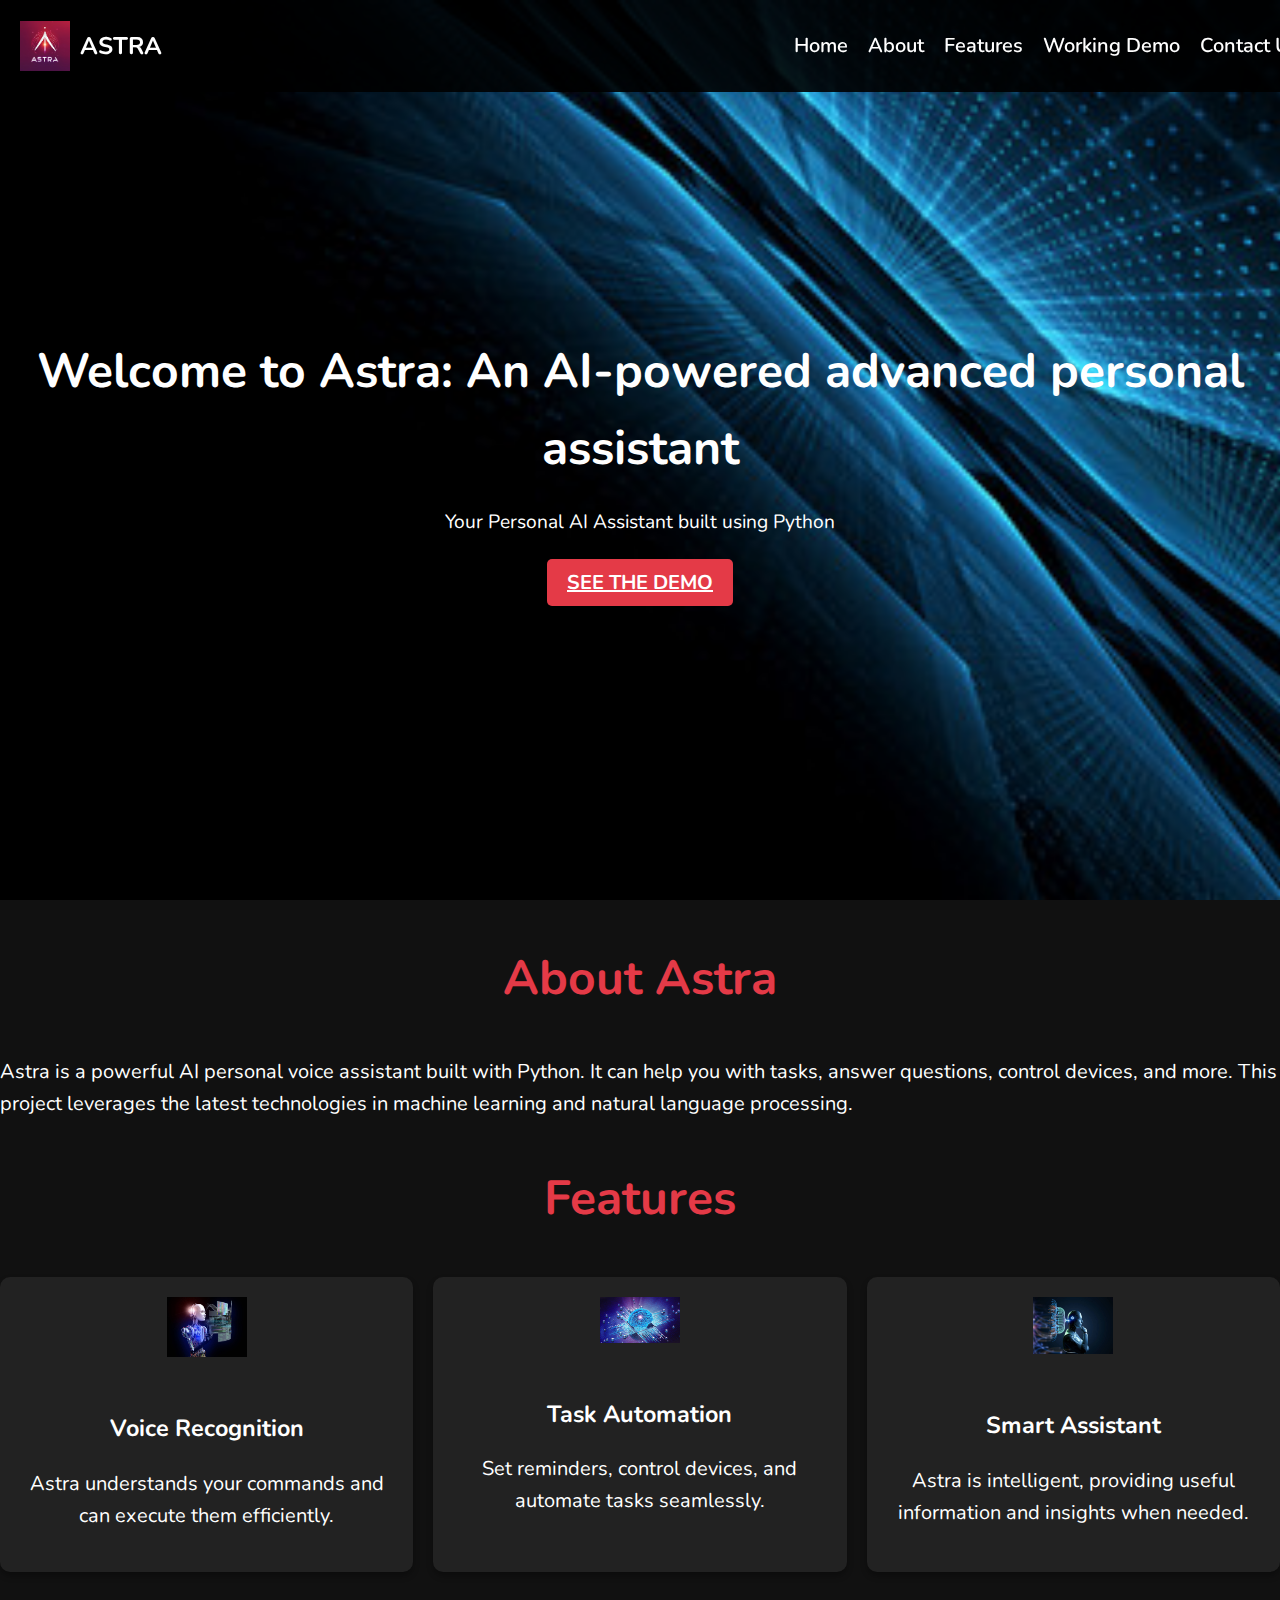
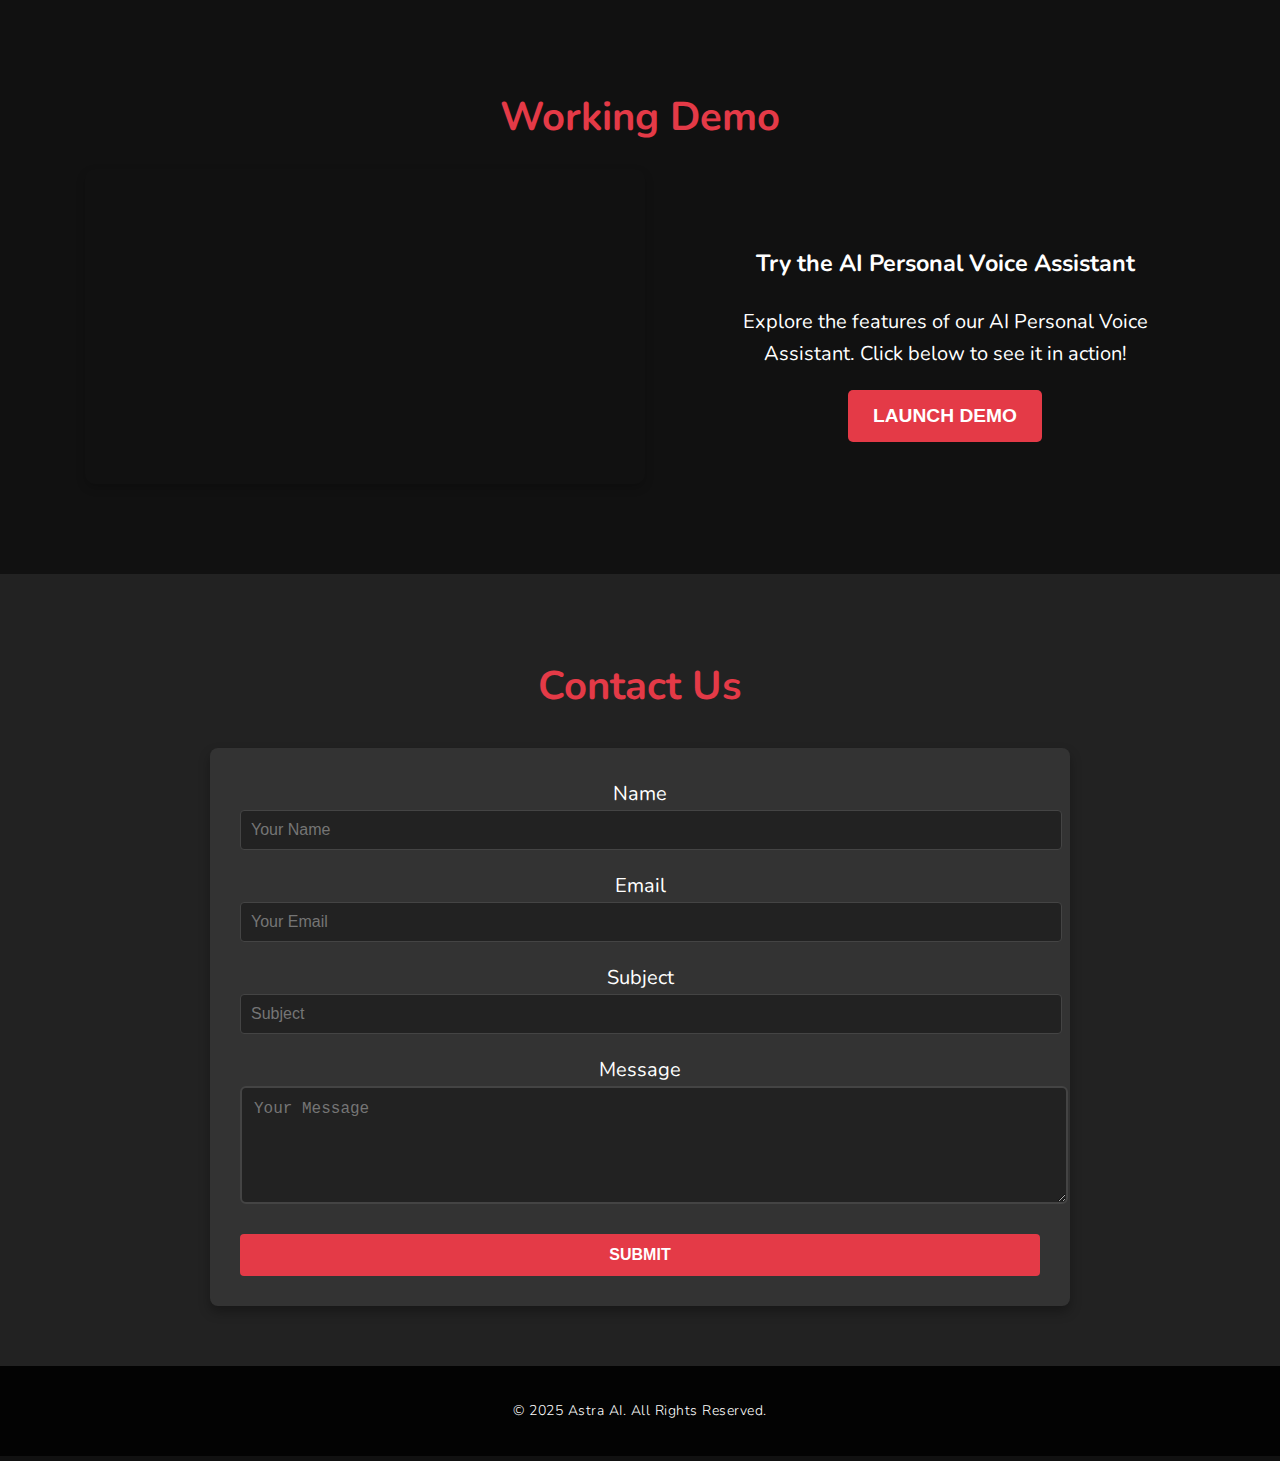
<file: index.html>
<!DOCTYPE html>
<html lang="en">

<head>
    <meta charset="UTF-8">
    <meta name="viewport" content="width=device-width, initial-scale=1.0">
    <meta http-equiv="X-UA-Compatible" content="ie=edge">
    <title>Astra: An AI-powered advanced personal assistant</title>
    <link rel="stylesheet" href="style.css">
    <link rel="icon" href="images/favicon.png" type="image/png">
</head>

<body>
    <!-- Navbar -->
    <nav>
        <div class="brand-logo">
            <img src="images/Astra logo.png" alt="Logo">
            <span>Astra</span>
        </div>
        <ul class="navbar-nav">
            <li><a href="#hero">Home</a></li>
            <li><a href="#about">About</a></li>
            <li><a href="#features">Features</a></li>
            <li><a href="#demo">Working Demo</a></li>
            <li><a href="#contact">Contact Us</a></li>
        </ul>
    </nav>

    <!-- Hero Section -->
    <header id="hero">
        <div class="hero-content">
            <h1>Welcome to Astra: An AI-powered advanced personal assistant</h1>
            <p>Your Personal AI Assistant built using Python</p>
            <a href="#demo" class="btn">See the Demo</a>
        </div>
    </header>

    <!-- About Section -->
    <section id="about" class="container">
        <div class="section-title">
            <h2>About Astra</h2>
        </div>
        <p>
            Astra is a powerful AI personal voice assistant built with Python. It can help you with tasks, answer questions, control devices, and more. This project leverages the latest technologies in machine learning and natural language processing.
        </p>
    </section>

    <!-- Features Section -->
    <section id="features" class="container">
        <div class="section-title">
            <h2>Features</h2>
        </div>
        <div class="features-grid">
            <div class="feature-card">
                <img src="images/feature1.png" alt="Feature 1">
                <h3>Voice Recognition</h3>
                <p>Astra understands your commands and can execute them efficiently.</p>
            </div>
            <div class="feature-card">
                <img src="images/feature2.png" alt="Feature 2">
                <h3>Task Automation</h3>
                <p>Set reminders, control devices, and automate tasks seamlessly.</p>
            </div>
            <div class="feature-card">
                <img src="images/feature3.png" alt="Feature 3">
                <h3>Smart Assistant</h3>
                <p>Astra is intelligent, providing useful information and insights when needed.</p>
            </div>
        </div>
    </section>

    <!-- Working Demo Section -->
<section id="working-demo" class="working-demo-section">
    <h2>Working Demo</h2>
    <div class="demo-container">
        <div class="demo-video">
            <!-- You can embed a video demo or a live feature -->
            <iframe src="https://www.youtube.com/embed/VIDEO_ID" frameborder="0" allow="accelerometer; autoplay; encrypted-media; gyroscope; picture-in-picture" allowfullscreen></iframe>
        </div>
        <div class="demo-description">
            <h3>Try the AI Personal Voice Assistant</h3>
            <p>Explore the features of our AI Personal Voice Assistant. Click below to see it in action!</p>
            <button class="btn demo-btn">Launch Demo</button>
        </div>
    </div>
</section>


   <!-- Contact Form Section -->
<section id="contact" class="contact-section">
    <div class="container">
        <h2 class="section-title">Contact Us</h2>
        <form action="https://formspree.io/f/xqaagqol" method="POST" class="contact-form">
            <div class="form-group">
                <label for="name">Name</label>
                <input type="text" id="name" name="name" required placeholder="Your Name">
            </div>

            <div class="form-group">
                <label for="email">Email</label>
                <input type="email" id="email" name="email" required placeholder="Your Email">
            </div>

            <div class="form-group">
                <label for="subject">Subject</label>
                <input type="text" id="subject" name="subject" required placeholder="Subject">
            </div>

            <div class="form-group">
                <label for="message">Message</label>
                <textarea id="message" name="message" required placeholder="Your Message" rows="5"></textarea>
            </div>

            <button type="submit" class="btn submit-btn">Submit</button>
        </form>
    </div>
</section>



    <!-- Footer -->
    <footer>
        <p>&copy; 2025 Astra AI. All Rights Reserved.</p>
    </footer>

    <script src="script.js"></script>
</body>
<!--Start of Tawk.to Script-->
<script type="text/javascript">
var Tawk_API=Tawk_API||{}, Tawk_LoadStart=new Date();
(function(){
var s1=document.createElement("script"),s0=document.getElementsByTagName("script")[0];
s1.async=true;
s1.src='https://embed.tawk.to/676beab949e2fd8dfefd9c19/1ifuoppf0';
s1.charset='UTF-8';
s1.setAttribute('crossorigin','*');
s0.parentNode.insertBefore(s1,s0);
})();
</script>
<!--End of Tawk.to Script-->
</html>
</file>
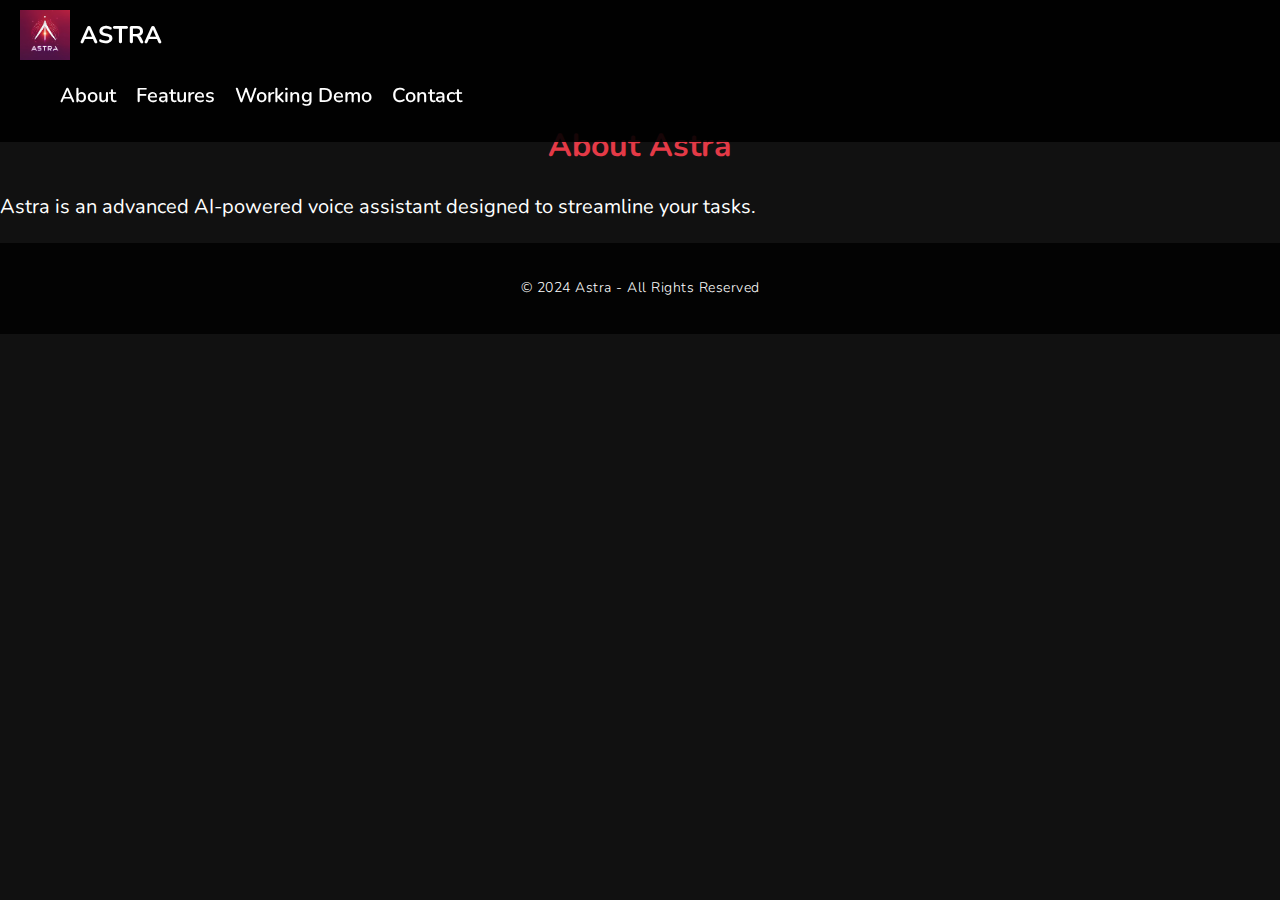
<file: about.html>
<!DOCTYPE html>
<html lang="en">

<head>
    <meta charset="UTF-8">
    <meta name="viewport" content="width=device-width, initial-scale=1.0">
    <meta http-equiv="X-UA-Compatible" content="ie=edge">
    <title>About Astra</title>
    <link rel="stylesheet" href="style.css">
    <link rel="icon" href="images/favicon.png" type="image/png">
</head>

<body>
    <nav>
        <div class="container">
            <a href="index.html" class="brand-logo">
                <img src="images/Astra logo.png" alt="Astra Logo">
                <span>Astra</span>
            </a>
            <ul class="navbar-nav">
                <li><a href="about.html" class="active">About</a></li>
                <li><a href="features.html">Features</a></li>
                <li><a href="working-demo.html">Working Demo</a></li>
                <li><a href="contact.html">Contact</a></li>
            </ul>
        </div>
    </nav>

    <main>
        <div class="container">
            <h1 class="section-title">About Astra</h1>
            <p>Astra is an advanced AI-powered voice assistant designed to streamline your tasks.</p>
        </div>
    </main>

    <footer>
        <div class="container">
            <p>&copy; 2024 Astra - All Rights Reserved</p>
        </div>
    </footer>
</body>
<!--Start of Tawk.to Script-->
<script type="text/javascript">
var Tawk_API=Tawk_API||{}, Tawk_LoadStart=new Date();
(function(){
var s1=document.createElement("script"),s0=document.getElementsByTagName("script")[0];
s1.async=true;
s1.src='https://embed.tawk.to/676beab949e2fd8dfefd9c19/1ifuoppf0';
s1.charset='UTF-8';
s1.setAttribute('crossorigin','*');
s0.parentNode.insertBefore(s1,s0);
})();
</script>
<!--End of Tawk.to Script-->
</html>
</file>
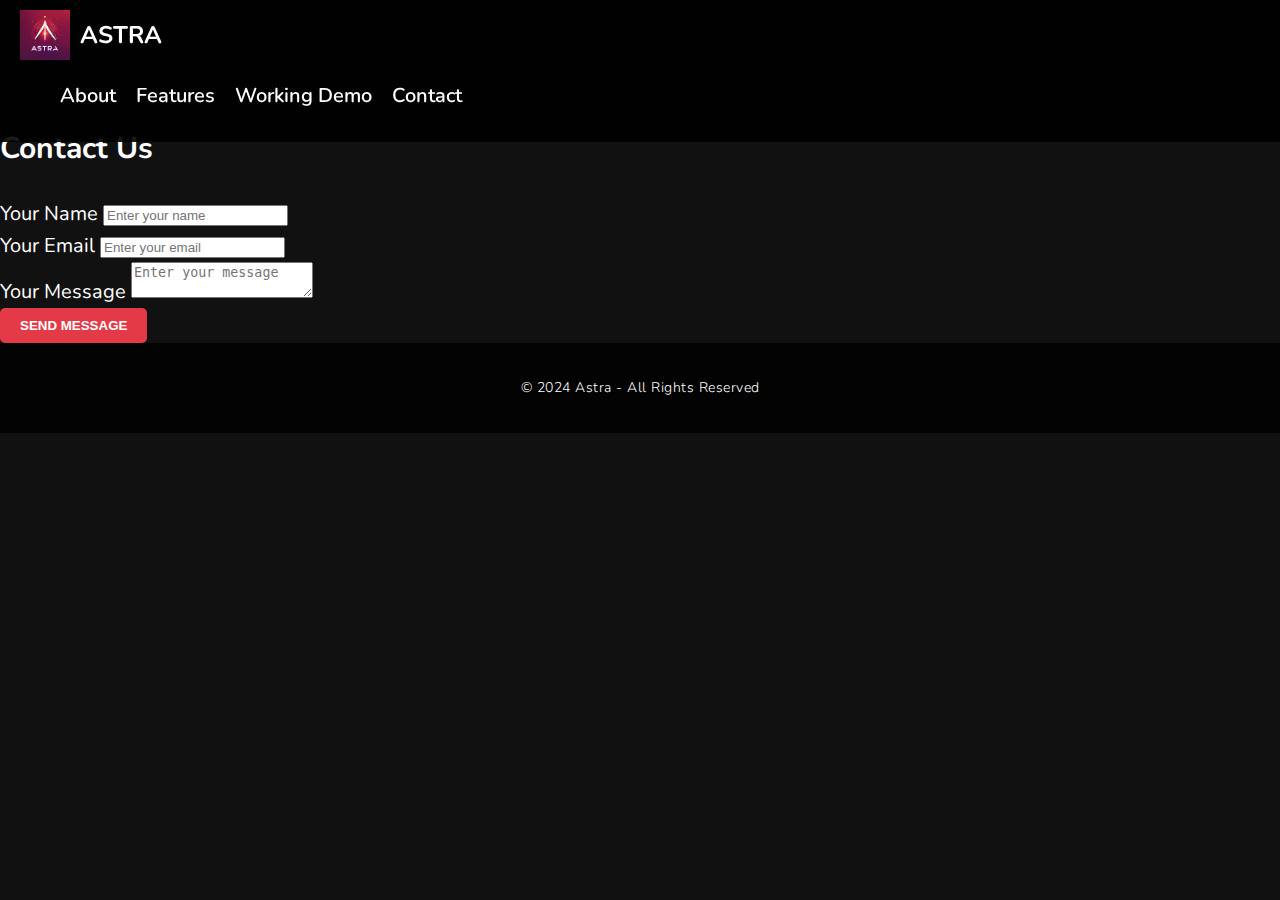
<file: contact.html>
<!DOCTYPE html>
<html lang="en">

<head>
    <meta charset="UTF-8">
    <meta name="viewport" content="width=device-width, initial-scale=1.0">
    <meta http-equiv="X-UA-Compatible" content="ie=edge">
    <title>Contact - Astra</title>
    <link rel="stylesheet" href="style.css">
    <link rel="icon" href="images/favicon.png" type="image/png">
</head>

<body>
    <nav>
        <div class="container">
            <a href="index.html" class="brand-logo">
                <img src="images/Astra logo.png" alt="Astra Logo">
                <span>Astra</span>
            </a>
            <ul class="navbar-nav">
                <li><a href="about.html">About</a></li>
                <li><a href="features.html">Features</a></li>
                <li><a href="working-demo.html">Working Demo</a></li>
                <li><a href="contact.html" class="active">Contact</a></li>
            </ul>
        </div>
    </nav>

    <main>
        <div id="contact" class="container">
            <h2>Contact Us</h2>
            <form action="your_backend_script" method="POST">
                <div class="form-group">
                    <label for="name">Your Name</label>
                    <input type="text" id="name" name="name" placeholder="Enter your name" required>
                </div>
                <div class="form-group">
                    <label for="email">Your Email</label>
                    <input type="email" id="email" name="email" placeholder="Enter your email" required>
                </div>
                <div class="form-group">
                    <label for="message">Your Message</label>
                    <textarea id="message" name="message" placeholder="Enter your message" required></textarea>
                </div>
                <button type="submit" class="btn">Send Message</button>
            </form>
        </div>
        
    </main>
    

    <footer>
        <div class="container">
            <p>&copy; 2024 Astra - All Rights Reserved</p>
        </div>
    </footer>
</body>
<!--Start of Tawk.to Script-->
<script type="text/javascript">
var Tawk_API=Tawk_API||{}, Tawk_LoadStart=new Date();
(function(){
var s1=document.createElement("script"),s0=document.getElementsByTagName("script")[0];
s1.async=true;
s1.src='https://embed.tawk.to/676beab949e2fd8dfefd9c19/1ifuoppf0';
s1.charset='UTF-8';
s1.setAttribute('crossorigin','*');
s0.parentNode.insertBefore(s1,s0);
})();
</script>
<!--End of Tawk.to Script-->
</html>
</file>
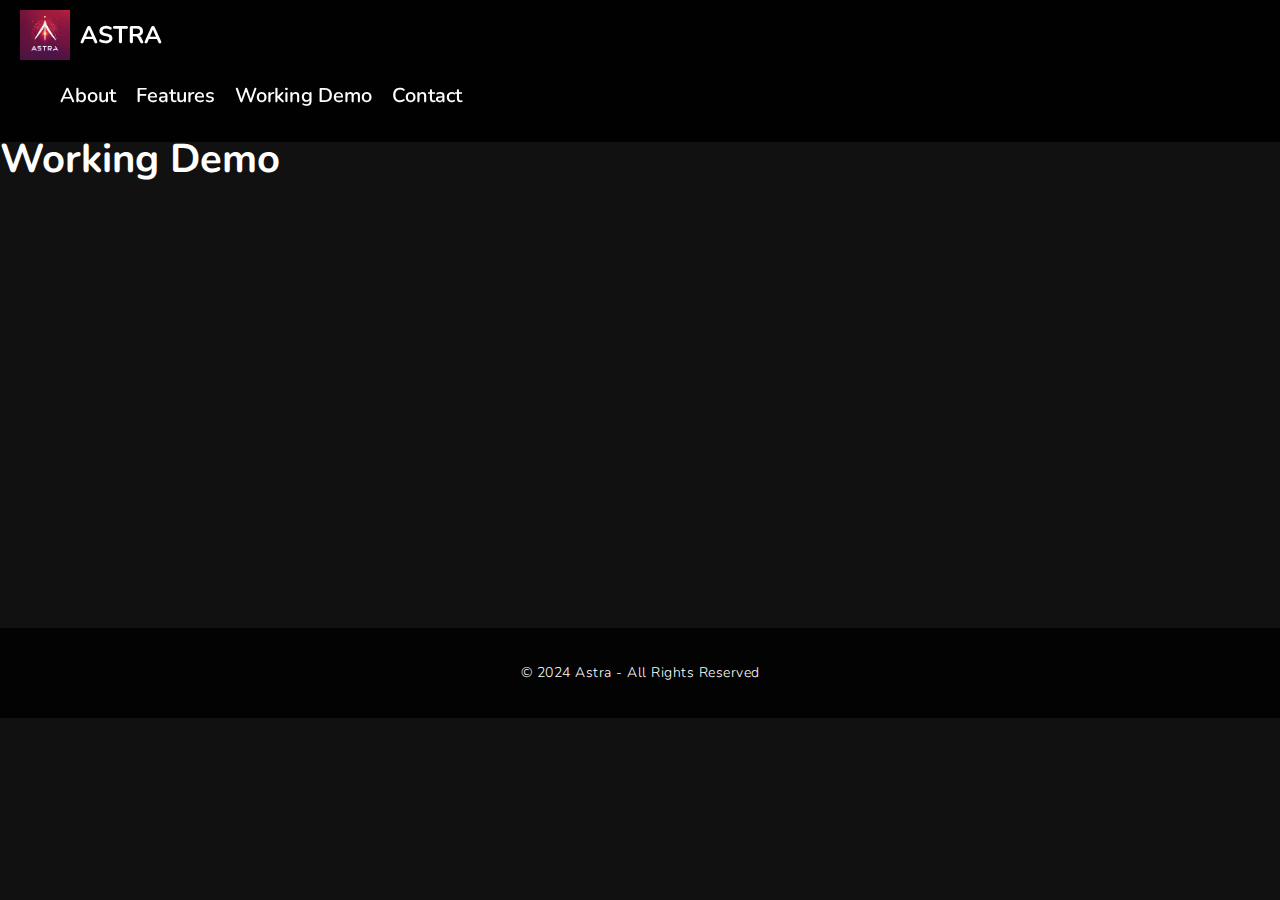
<file: working-demo.html>
<!DOCTYPE html>
<html lang="en">

<head>
    <meta charset="UTF-8">
    <meta name="viewport" content="width=device-width, initial-scale=1.0">
    <meta http-equiv="X-UA-Compatible" content="ie=edge">
    <title>Working Demo - Astra</title>
    <link rel="stylesheet" href="style.css">
    <link rel="icon" href="images/favicon.png" type="image/png">
</head>

<body>
    <nav>
        <div class="container">
            <a href="index.html" class="brand-logo">
                <img src="images/Astra logo.png" alt="Astra Logo">
                <span>Astra</span>
            </a>
            <ul class="navbar-nav">
                <li><a href="about.html">About</a></li>
                <li><a href="features.html">Features</a></li>
                <li><a href="working-demo.html" class="active">Working Demo</a></li>
                <li><a href="contact.html">Contact</a></li>
            </ul>
        </div>
    </nav>

    <main class="container">
        <h1>Working Demo</h1>
        <div class="video-container">
            <iframe src="https://www.youtube.com/embed/demo-video-link" frameborder="0" allowfullscreen></iframe>
        </div>
    </main>

    <footer>
        <div class="container">
            <p>&copy; 2024 Astra - All Rights Reserved</p>
        </div>
    </footer>
</body>
<!--Start of Tawk.to Script-->
<script type="text/javascript">
var Tawk_API=Tawk_API||{}, Tawk_LoadStart=new Date();
(function(){
var s1=document.createElement("script"),s0=document.getElementsByTagName("script")[0];
s1.async=true;
s1.src='https://embed.tawk.to/676beab949e2fd8dfefd9c19/1ifuoppf0';
s1.charset='UTF-8';
s1.setAttribute('crossorigin','*');
s0.parentNode.insertBefore(s1,s0);
})();
</script>
<!--End of Tawk.to Script-->
</html>
</file>
<file: style.css>
/* Import Google Fonts */
@import url('https://fonts.googleapis.com/css2?family=Nunito:wght@300;400;600;700&display=swap');
@import url('https://fonts.googleapis.com/css2?family=Arvo:wght@400;700&display=swap');

/* Define Root Variables for Colors */
:root {
    --themeColor: #e43a47; /* Main theme color for buttons, links, and highlights */
    --darkBackground: #111111; /* Dark background for the site */
    --lightText: #ffffff; /* Light text color for readability */
    --grayText: #888888; /* Gray color for secondary text */
}

/* General Styling for Body */
body {
    margin: 0; /* Remove default margin */
    padding: 0; /* Remove default padding */
    font-family: 'Nunito', sans-serif; /* Use Nunito font for better readability */
    background-color: var(--darkBackground); /* Dark background for body */
    color: var(--lightText); /* Light text color */
    line-height: 1.6; /* Line height for better text readability */
}

/* Padding to accommodate fixed navbar */
main {
    padding-top: 100px; /* Add space at the top of the page to account for the fixed navbar */
}

/* Navbar Styling */
nav {
    display: flex; /* Use flexbox for navbar layout */
    justify-content: space-between; /* Space out logo and menu items */
    align-items: center; /* Vertically center the items */
    padding: 10px 20px; /* Padding around navbar items */
    background: rgba(0, 0, 0, 0.9); /* Dark background with slight transparency */
    position: fixed; /* Fixed position at the top */
    width: 100%; /* Full width of the viewport */
    z-index: 1000; /* Ensure navbar stays on top of other content */
}

/* Styling for Brand Logo */
.brand-logo {
    display: flex; /* Use flexbox for logo and text alignment */
    align-items: center; /* Vertically align logo and text */
    text-decoration: none; /* Remove underline from logo link */
}

/* Styling for the logo image */
.brand-logo img {
    height: 50px; /* Set a fixed height for the logo */
    width: auto; /* Automatically adjust the width to maintain aspect ratio */
    margin-right: 10px; /* Space between logo and brand name */
}

/* Styling for Brand Name */
.brand-logo span {
    font-size: 24px; /* Set font size for the brand name */
    font-weight: bold; /* Make the brand name bold */
    color: var(--lightText); /* Use light text color */
    text-transform: uppercase; /* Make brand name uppercase */
}

/* Navbar Menu Items Styling */
.navbar-nav {
    list-style: none; /* Remove default list styling */
    display: flex; /* Use flexbox to align the menu items horizontally */
    gap: 20px; /* Add space between each menu item */
}

/* Menu Item Styling */
.navbar-nav li {
    display: inline; /* Ensure each item is inline */
}

/* Styling for Menu Links */
.navbar-nav a {
    text-decoration: none; /* Remove underline from links */
    color: var(--lightText); /* Use light text color */
    font-weight: 600; /* Make the text semi-bold */
    transition: color 0.3s; /* Smooth transition for hover effect */
}

/* Hover Effect for Menu Links */
.navbar-nav a:hover {
    color: var(--themeColor); /* Change color to theme color on hover */
}

/* Hero Section Styling */
header#hero {
    height: 100vh; /* Full viewport height */
    background: url('images/h11.jpg') no-repeat center center/cover; /* Background image */
    display: flex; /* Use flexbox to center content */
    justify-content: center; /* Center content horizontally */
    align-items: center; /* Center content vertically */
    text-align: center; /* Center text */
    color: var(--lightText); /* Light text color for readability */
}

/* Hero Section Heading Styling */
.hero-content h1 {
    font-size: 3rem; /* Larger font size for the heading */
    margin-bottom: 20px; /* Add space below the heading */
}

/* Hero Section Text Styling */
.hero-content p {
    font-size: 1.2rem; /* Medium font size for text */
    margin-bottom: 30px; /* Add space below the paragraph */
}

/* Button Styling */
.btn {
    background: var(--themeColor); /* Use the theme color for button background */
    color: var(--lightText); /* Use light text color for button text */
    padding: 10px 20px; /* Add padding inside the button */
    border: none; /* Remove border */
    border-radius: 5px; /* Round the corners of the button */
    text-transform: uppercase; /* Convert button text to uppercase */
    font-weight: bold; /* Make the button text bold */
    cursor: pointer; /* Change cursor to pointer on hover */
    transition: background 0.3s; /* Smooth transition for hover effect */
}

/* Hover Effect for Buttons */
.btn:hover {
    background: #c7373d; /* Change background color on hover */
}

/* Section Title Styling */
.section-title {
    text-align: center; /* Center align the section titles */
    font-size: 2rem; /* Font size for section titles */
    margin: 20px 0; /* Add margin to top and bottom */
    color: var(--themeColor); /* Use the theme color for section titles */
}

/* Features Grid Layout */
.features-grid {
    display: grid; /* Use grid layout */
    grid-template-columns: repeat(auto-fit, minmax(300px, 1fr)); /* Auto-adjust columns based on screen size */
    gap: 20px; /* Add space between grid items */
}

/* Feature Card Styling */
.feature-card {
    background: #222; /* Dark background for each feature card */
    padding: 20px; /* Padding inside each card */
    border-radius: 10px; /* Round the corners of the card */
    text-align: center; /* Center the content inside the card */
    box-shadow: 0 4px 6px rgba(0, 0, 0, 0.3); /* Add a subtle shadow around the card */
}

/* Image Styling inside Feature Cards */
.feature-card img {
    width: 80px; /* Set fixed width for images */
    margin-bottom: 20px; /* Add space below the image */
}

/* Feature Card Title Styling */
.feature-card h3 {
    margin-bottom: 10px; /* Add space below the title */
}

/* Video Container Styling */
.video-container iframe {
    width: 100%; /* Make the iframe (video) take up full width */
    height: 400px; /* Set fixed height for the video */
}

/* Footer Styling */
footer {
    text-align: center; /* Center align the footer text */
    padding: 20px; /* Padding inside footer */
    background: rgba(0, 0, 0, 0.8); /* Dark footer background with transparency */
    color: var(--lightText); /* Light text color for footer */
    font-size: 14px; /* Smaller font size for footer text */
    font-weight: 300; /* Light font weight */
    letter-spacing: 0.5px; /* Add slight letter-spacing for readability */
}

/* Contact Section Styling */
.contact-section {
    background-color: #222; /* Dark background for contrast */
    color: var(--lightText); /* Light text color for readability */
    padding: 60px 20px; /* Padding around the section */
    text-align: center; /* Center align the text */
}

.contact-section h2 {
    font-size: 2.5rem; /* Larger font size for the section title */
    color: var(--themeColor); /* Use the theme color for the title */
    margin-bottom: 30px; /* Space below the title */
}

/* Contact Form Styling */
.contact-form {
    max-width: 800px; /* Limit the form width */
    margin: 0 auto; /* Center the form horizontally */
    padding: 30px;
    background-color: #333; /* Dark background for the form */
    border-radius: 8px; /* Rounded corners */
    box-shadow: 0 6px 12px rgba(0, 0, 0, 0.3); /* Subtle shadow around the form */
}

.contact-form input[type="text"],
.contact-form input[type="email"],
.contact-form textarea {
    width: 100%; /* Full width of the form */
    padding: 10px; /* Padding inside the fields */
    margin-bottom: 20px; /* Space between fields */
    border: 1px solid #444; /* Subtle border for the fields */
    border-radius: 4px; /* Rounded corners */
    background-color: #222; /* Dark background for the fields */
    color: #fff; /* White text color */
    font-size: 1rem; /* Standard font size */
}

.contact-form input[type="text"]:focus,
.contact-form input[type="email"]:focus,
.contact-form textarea:focus {
    outline: none; /* Remove default outline */
    border-color: var(--themeColor); /* Highlight border on focus */
    box-shadow: 0 0 5px var(--themeColor); /* Add a glow effect */
}

.contact-form .submit-btn {
    background-color: var(--themeColor); /* Use the theme color for the button */
    color: #fff; /* White text color */
    padding: 12px 20px; /* Button padding */
    border: none; /* Remove default border */
    border-radius: 4px; /* Rounded corners */
    cursor: pointer; /* Pointer cursor */
    font-size: 1rem; /* Standard font size */
    transition: background-color 0.3s ease, transform 0.2s ease; /* Smooth transition */
}

.contact-form .submit-btn:hover {
    background-color: #e65c50; /* Slightly darker shade for hover effect */
    transform: translateY(-2px); /* Lift effect on hover */
}

.contact-form .submit-btn:active {
    transform: translateY(0); /* Reset on click */
}

/* Responsive Design */
@media (max-width: 768px) {
    .contact-form {
        padding: 20px; /* Reduce padding on smaller screens */
    }

    .contact-section h2 {
        font-size: 2rem; /* Adjust title size */
    }
}


/* Input and Textarea Styling */
.contact-form input,
.contact-form textarea {
    width: 100%; /* Full width for inputs and textarea */
    padding: 12px; /* Padding inside input and textarea */
    margin-bottom: 20px; /* Space between form elements */
    border: 2px solid #444; /* Border color for inputs */
    border-radius: 6px; /* Rounded corners for inputs */
    background-color: #222; /* Dark background */
    color: var(--lightText); /* Light text color */
    font-size: 1rem; /* Font size for inputs */
    transition: border-color 0.3s ease, background-color 0.3s ease; /* Smooth transition for hover effects */
}

/* Input and Textarea Focus Effects */
.contact-form input:focus,
.contact-form textarea:focus {
    border-color: var(--themeColor); /* Highlight border with theme color on focus */
    background-color: #333; /* Slightly lighter background color */
}

/* Submit Button Styling */
.contact-form button {
    width: 100%; /* Full width for the submit button */
    padding: 15px;
    border: none;
    background-color: var(--themeColor); /* Button color */
    color: var(--lightText); /* Text color */
    font-size: 1.2rem; /* Larger font size */
    border-radius: 6px; /* Rounded corners */
    cursor: pointer; /* Pointer cursor on hover */
    transition: background-color 0.3s ease; /* Smooth transition for background color */
}

/* Submit Button Hover Effect */
.contact-form button:hover {
    background-color: #c7373d; /* Darker shade of the theme color on hover */
}

/* Media Queries for Mobile Responsiveness */
@media (max-width: 768px) {
    .contact-form {
        padding: 20px; /* Less padding on smaller screens */
    }
    .contact-form input,
    .contact-form textarea {
        font-size: 1rem; /* Adjust font size for smaller screens */
    }
    .contact-form button {
        font-size: 1rem; /* Adjust button font size */
    }
}
/* Working Demo Section */
.working-demo-section {
    background-color: #111;
    color: var(--lightText);
    padding: 80px 20px;
    text-align: center;
}

.working-demo-section h2 {
    font-size: 2.5rem;
    color: var(--themeColor);
    margin-bottom: 20px;
}

.demo-container {
    display: flex;
    justify-content: center;
    align-items: center;
    gap: 50px;
    flex-wrap: wrap;
}

.demo-video iframe {
    width: 560px;
    height: 315px;
    border-radius: 10px;
    box-shadow: 0 4px 10px rgba(0, 0, 0, 0.2);
}

.demo-description {
    max-width: 500px;
}

.demo-btn {
    background-color: var(--themeColor);
    padding: 15px 25px;
    font-size: 1.2rem;
    color: var(--lightText);
    border-radius: 5px;
    cursor: pointer;
    transition: background-color 0.3s;
}

.demo-btn:hover {
    background-color: #c7373d; /* Darker theme color on hover */
}

html {
    scroll-behavior: smooth;
}
/* Mobile First - Default Styles */
body {
    font-size: 16px;
}

/* Tablets - Styles for screens wider than 600px */
@media (min-width: 600px) {
    body {
        font-size: 18px;
    }
}

/* Desktops - Styles for screens wider than 1024px */
@media (min-width: 1024px) {
    body {
        font-size: 20px;
    }
}
</file>
